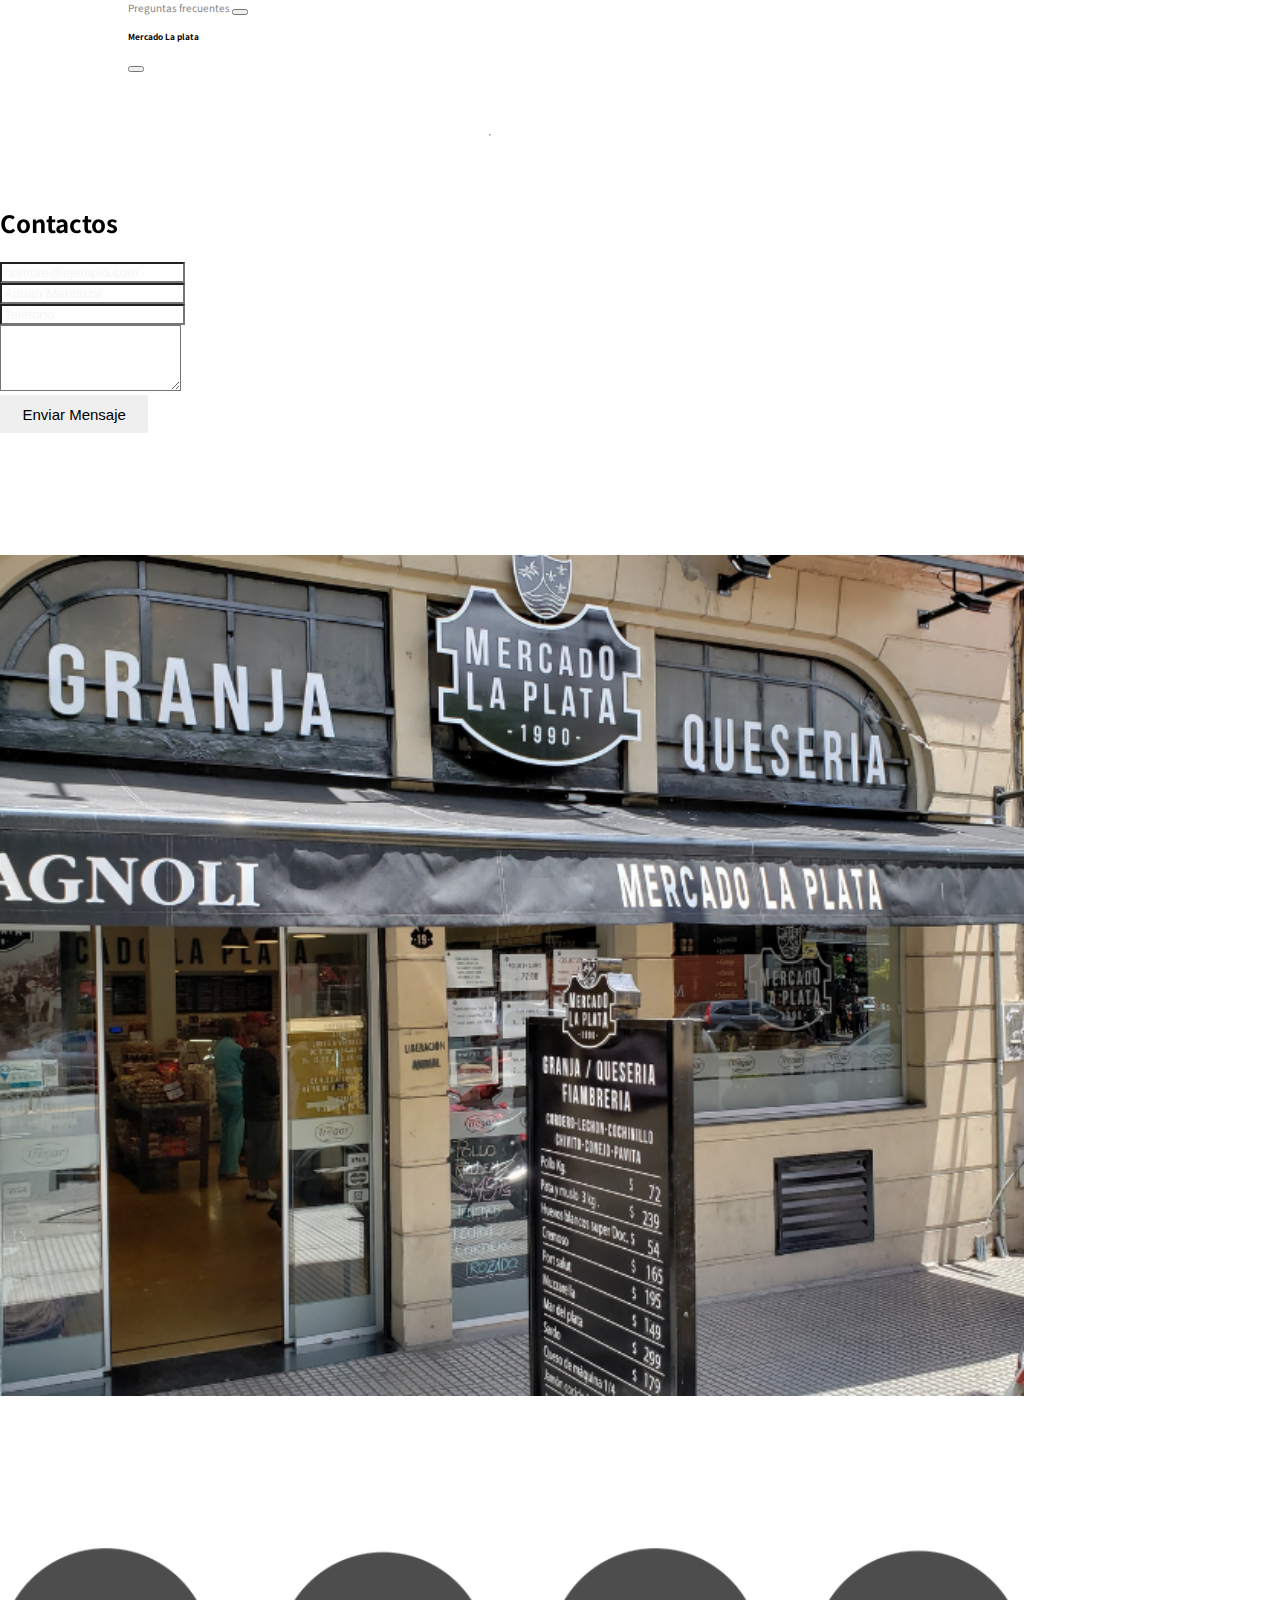
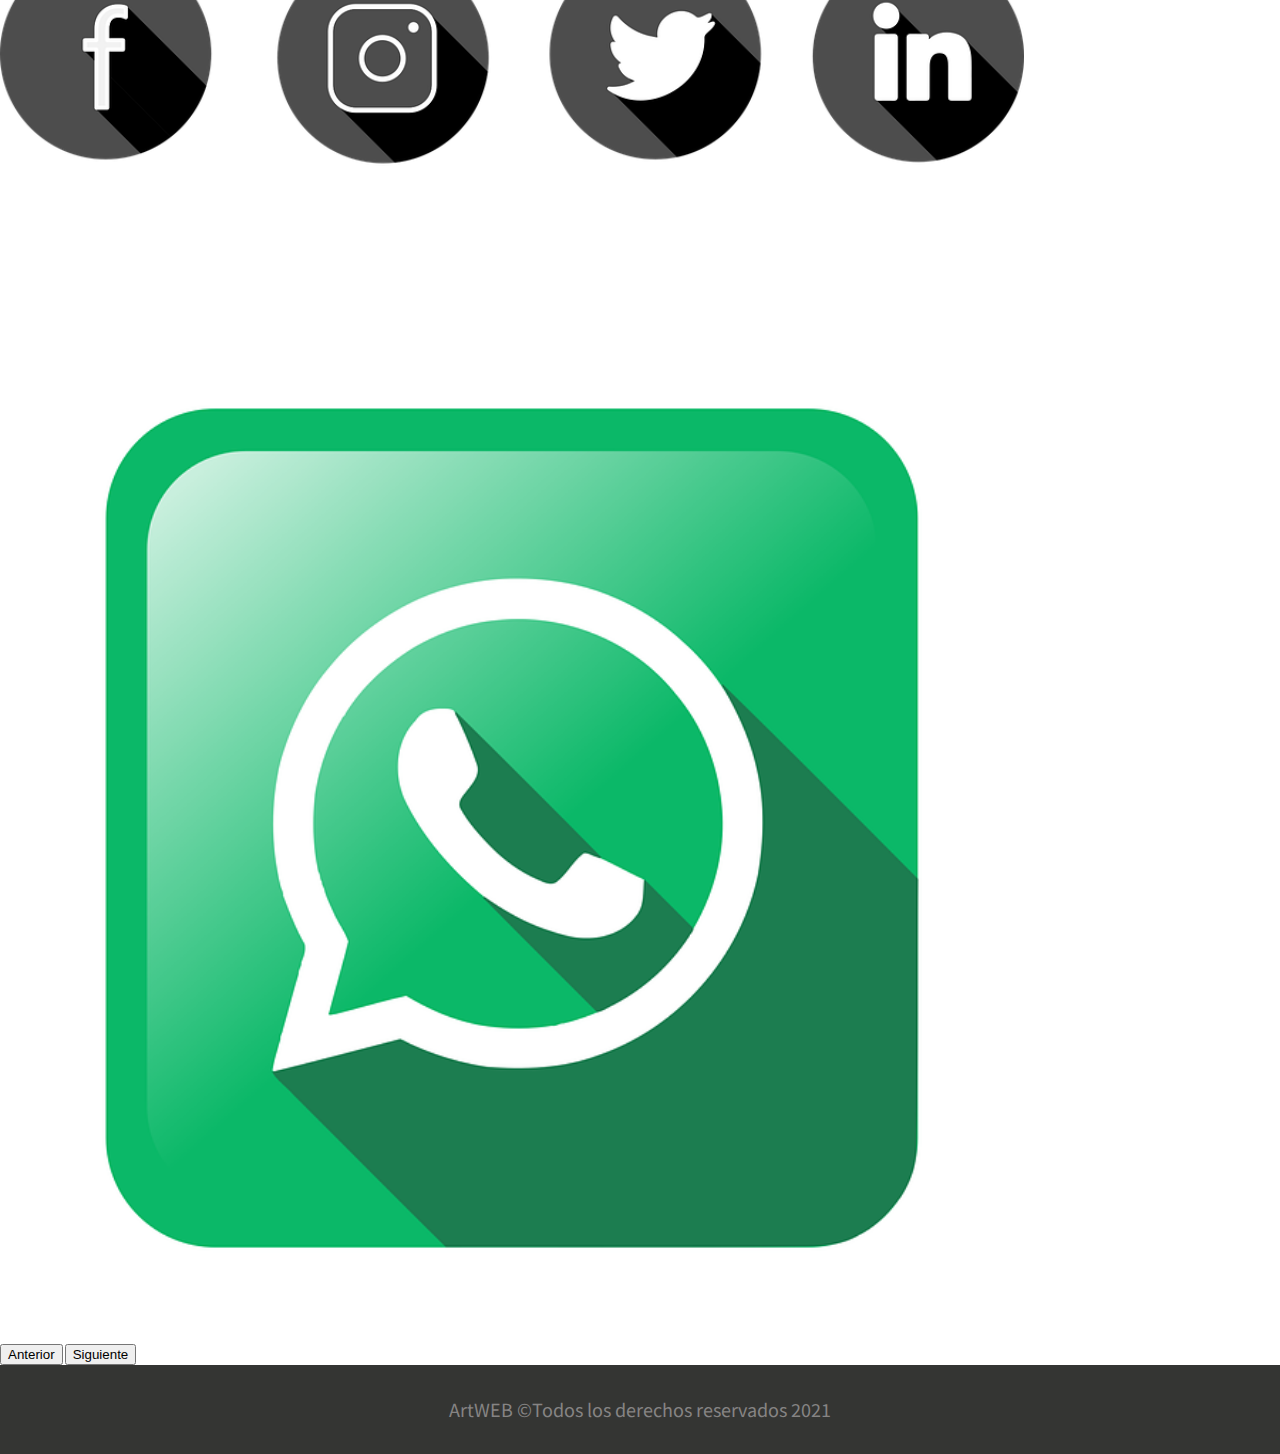
<file: contacto.html>
<!DOCTYPE html>
<html lang="en">

<head>
  <meta charset="UTF-8">
  <meta http-equiv="X-UA-Compatible" content="IE=edge">
  <meta name="viewport" content="width=device-width, initial-scale=1.0">
  <meta name="descrption" content=" Contacto con la empresa Buenos aires, Argentina">
  <meta name="keywords" content="contacto, venta, fiambres, online">
  <meta name="copyright" content="Ivan yoel svarch">
  <link rel="stylesheet" href="scss/main.css">
  <link rel="icon" href="assets2/img3/logo.ico">
  <link href="https://cdn.jsdelivr.net/npm/bootstrap@5.2.3/dist/css/bootstrap.min.css" rel="stylesheet"
    integrity="sha384-rbsA2VBKQhggwzxH7pPCaAqO46MgnOM80zW1RWuH61DGLwZJEdK2Kadq2F9CUG65" crossorigin="anonymous">
  <title>Contacto</title>

</head>
<header id="menu">
  <nav class="navbar fixed-top bg-dark  sticky-top ">
      <div class="container-fluid">
        <a class="navbar-brand bg-dark text-light fs-3" href="preguntas.html">Preguntas frecuentes</a>
        <button class="navbar-toggler bg-light" type="button" data-bs-toggle="offcanvas" data-bs-target="#offcanvasNavbar" aria-controls="offcanvasNavbar">
          <span class="navbar-toggler-icon"></span>
        </button>
        <div class="offcanvas offcanvas-end" tabindex="-1" id="offcanvasNavbar" aria-labelledby="offcanvasNavbarLabel">
          <div class="offcanvas-header">
            <h5 class="offcanvas-title fs-1" id="offcanvasNavbarLabel">Mercado La plata</h5>
            <button type="button" class="btn-close" data-bs-dismiss="offcanvas" aria-label="Close"></button>
          </div>
          <div class="offcanvas-body">
            <ul class="navbar-nav justify-content-end flex-grow-1 pe-3">
              <li class="nav-item">
                <a class="nav-link active fs-3" aria-current="page" href="distribuidora.html">Distribuidora</a>
              </li>
              <li class="nav-item">
                <a class="nav-link fs-3" href="index.html">Inicio</a>
              </li>
              <li class="nav-item dropdown">
                <a class="nav-link dropdown-toggle fs-4" href="productos.html" role="button" data-bs-toggle="dropdown" aria-expanded="false">
                  Productos
                </a>
                <ul class="dropdown-menu">
                  <li><a class="dropdown-item fs-4" href="productos.html">Granja</a></li>
                  <li><a class="dropdown-item fs-4" href="productos.html">Fiambreria</a></li>
                  <li>
                    <hr class="dropdown-divider">
                  </li>
                  <li><a class="dropdown-item fs-4" href="productos.html">Almacen</a></li>
                </ul>
              </li>
            </ul>
          </div>
        </div>
      </div>
    </nav>
</header>

<body class="body-c">

  <section class="container mt-5" style="max-width: 400px" id="contenedor-formulario">

    <div class="text-center text-white" id="titulo-formulario">
      <h2 class="p-3 fs-1">Contactos</h2>
    </div>


    <form action="" id="formulario">
      <div class="mb-3">
        <input type="email" class="form-control fs-3" id="email" placeholder="nombre@ejemplo.com">
      </div>


      <div class="mb-3">
        <input type="input" class="form-control fs-3" id="nombre" placeholder="Adrian Mendoza">
      </div>


      <div class="mb-3">
        <input type="email" class="form-control fs-3" id="tel" placeholder="Teléfono">
      </div>

      <div class="mb-3">
        <textarea class="form-control fs-3" id="msj" rows="4"></textarea>
      </div>

      <div class="mb-3 fs-2">
        <button type="button" class=" btn btn-danger w-100 fs-5 mb-3">Enviar Mensaje</button>
      </div>
    </form>

  </section>

  <br>
  <br>
  <br>
  <br>
  <br>
  <br>
  <br>

  <div id="carouselExampleControlsNoTouching" class="carousel slide" data-bs-touch="false" data-bs-interval="false">
    <div class="carousel-inner">
      <div class="carousel-item active">
        <img src="assets2/img3/fondologo.png" class="d-block w-100" alt="logo">
      </div>
      <div class="carousel-item">
        <img src="assets2/img3/redes.png" class="d-block w-100" alt="redes">
      </div>
      <div class="carousel-item">
        <img src="assets2/img3/wpp.png" class="d-block w-100 img-fluid " alt="fiambre">
      </div>
    </div>
    <button class="carousel-control-prev" type="button" data-bs-target="#carouselExampleControlsNoTouching"
      data-bs-slide="prev">
      <span class="carousel-control-prev-icon" aria-hidden="true"></span>
      <span class="visually-hidden">Anterior</span>
    </button>
    <button class="carousel-control-next" type="button" data-bs-target="#carouselExampleControlsNoTouching"
      data-bs-slide="next">
      <span class="carousel-control-next-icon" aria-hidden="true"></span>
      <span class="visually-hidden">Siguiente</span>
    </button>
  </div>
  <footer class="footer-index">
    <p class="footer-content">
      ArtWEB &copy;Todos los derechos reservados 2021
    </p>
  </footer>
  <script src="https://cdn.jsdelivr.net/npm/bootstrap@5.2.3/dist/js/bootstrap.bundle.min.js"
    integrity="sha384-kenU1KFdBIe4zVF0s0G1M5b4hcpxyD9F7jL+jjXkk+Q2h455rYXK/7HAuoJl+0I4"
    crossorigin="anonymous"></script>
</body>

</html>
</file>
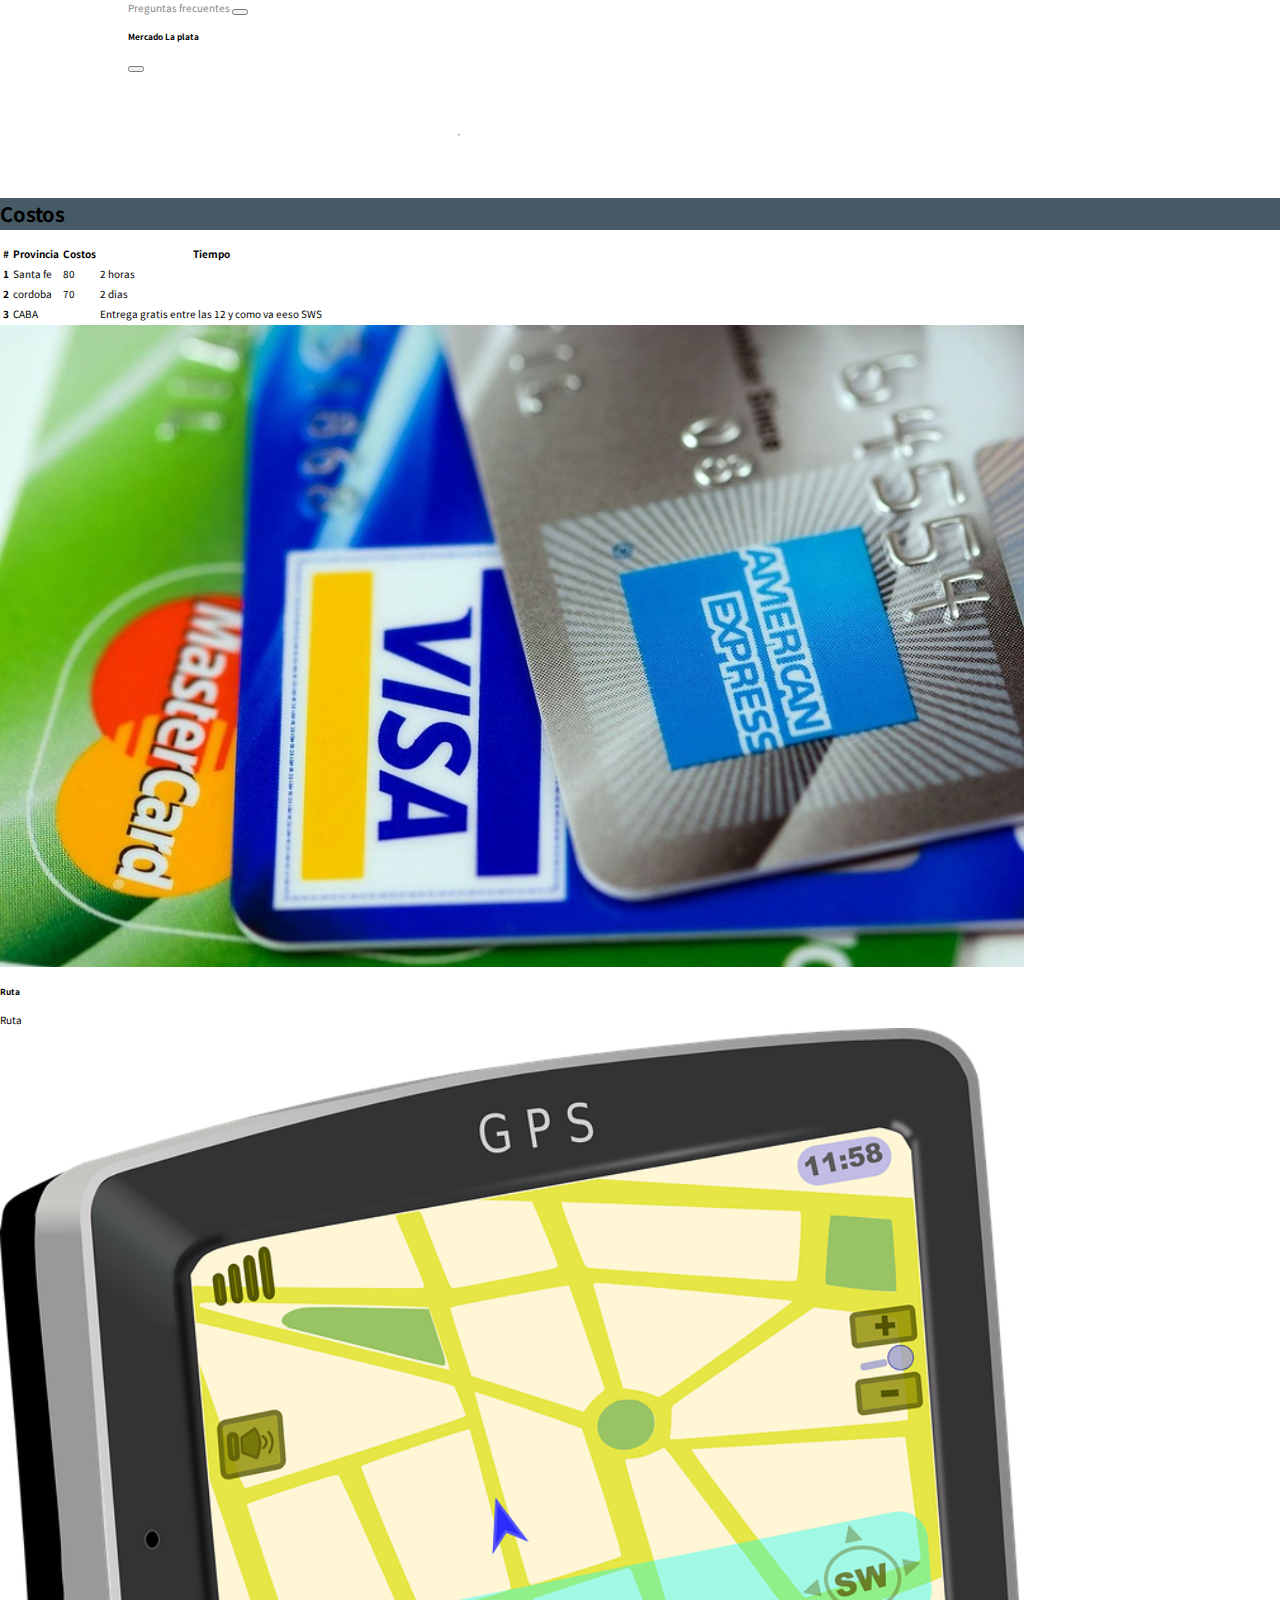
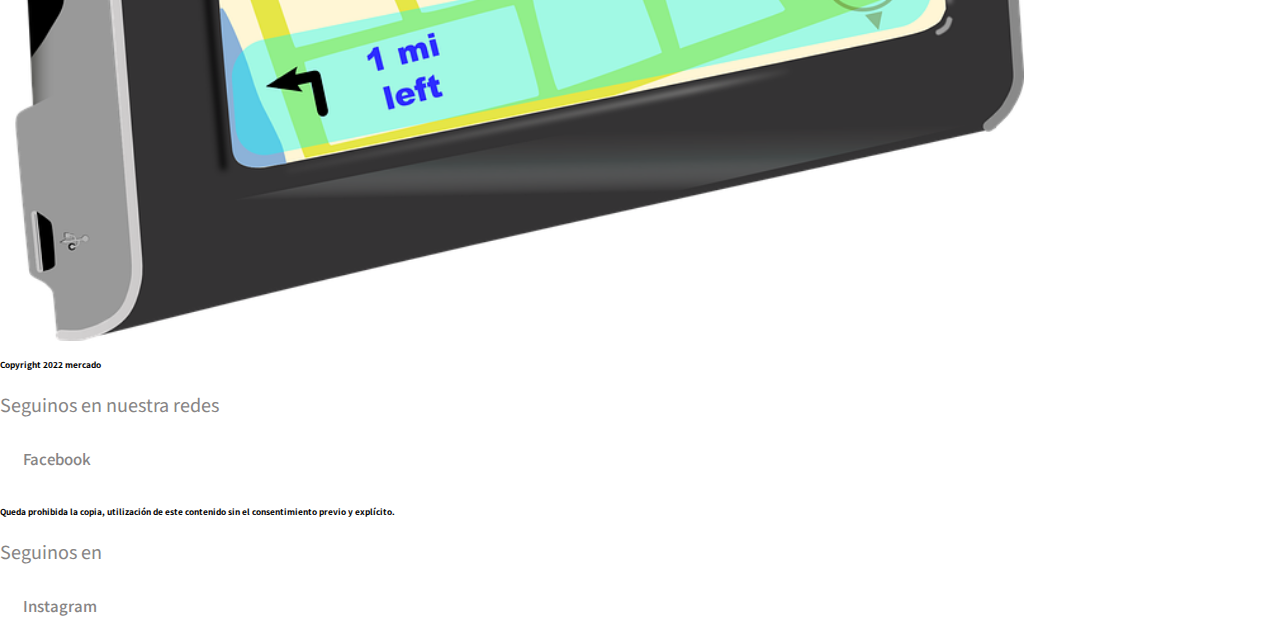
<file: distribuidora.html>
<!DOCTYPE html>
<html lang="en">

<head>
    <meta charset="UTF-8">
    <meta http-equiv="X-UA-Compatible" content="IE=edge">
    <meta name="viewport" content="width=device-width, initial-scale=1.0">
    <meta name="descrption" content="Distribuidora mercado la plata Buenos aires, Argentina">
    <meta name="keywords" content="distribuidora, envios, ruta, logisitica, cordoba, santa fe">
    <meta name="copyright" content="Ivan yoel svarch">
    <title>Distribuidora</title>
    <link rel="stylesheet" href="scss/main.css">
    <link rel="icon" href="assets2/img3/logo.ico">
    <link href="https://cdn.jsdelivr.net/npm/bootstrap@5.2.3/dist/css/bootstrap.min.css" rel="stylesheet"
        integrity="sha384-rbsA2VBKQhggwzxH7pPCaAqO46MgnOM80zW1RWuH61DGLwZJEdK2Kadq2F9CUG65" crossorigin="anonymous">
</head>

<body>

    <section>
        <div id="menu">
            <nav class="navbar sticky- top bg-dark mt-3">
                <div class="container-fluid">
                  <a class="navbar-brand bg-dark text-light fs-3" href="preguntas.html">Preguntas frecuentes</a>
                  <button class="navbar-toggler bg-light" type="button" data-bs-toggle="offcanvas" data-bs-target="#offcanvasNavbar" aria-controls="offcanvasNavbar">
                    <span class="navbar-toggler-icon"></span>
                  </button>
                  <div class="offcanvas offcanvas-end" tabindex="-1" id="offcanvasNavbar" aria-labelledby="offcanvasNavbarLabel">
                    <div class="offcanvas-header">
                      <h5 class="offcanvas-title fs-1" id="offcanvasNavbarLabel">Mercado La plata</h5>
                      <button type="button" class="btn-close" data-bs-dismiss="offcanvas" aria-label="Close"></button>
                    </div>
                    <div class="offcanvas-body">
                      <ul class="navbar-nav justify-content-end flex-grow-1 pe-3">
                        <li class="nav-item">
                          <a class="nav-link active fs-3" aria-current="page" href="index.html">Inicio</a>
                        </li>
                        <li class="nav-item">
                          <a class="nav-link fs-3" href="contacto.html">Contacto</a>
                        </li>
                        <li class="nav-item dropdown">
                          <a class="nav-link dropdown-toggle fs-4" href="productos.html" role="button" data-bs-toggle="dropdown" aria-expanded="false">
                            Productos
                          </a>
                          <ul class="dropdown-menu">
                            <li><a class="dropdown-item fs-4" href="productos.html">Granja</a></li>
                            <li><a class="dropdown-item fs-4" href="productos.html">Fiambreria</a></li>
                            <li>
                              <hr class="dropdown-divider">
                            </li>
                            <li><a class="dropdown-item fs-4" href="productos.html">Almacen</a></li>
                          </ul>
                        </li>
                      </ul>
                    </div>
                  </div>
                </div>
              </nav>
        </div>
    </section>

    <header class="distri-c">
        
        <h1 class="display-1 text-center text-dark bg-light  ">Costos</h1>

    </header>


    <table class="table bg-dark text-center text-white fs-5 ">
        <thead>
            <tr>
                <th scope="col">#</th>
                <th scope="col">Provincia</th>
                <th scope="col"> Costos</th>
                <th scope="col">Tiempo</th>
            </tr>
        </thead>
        <tbody>
            <tr>
                <th scope="row">1</th>
                <td>Santa fe </td>
                <td>80</td>
                <td>2 horas</td>
            </tr>
            <tr>
                <th scope="row">2</th>
                <td>cordoba</td>
                <td> 70</td>
                <td>2 dias </td>
            </tr>
            <tr>
                <th scope="row">3</th>
                <td colspan="2">CABA</td>
                <td>Entrega gratis entre las 12 y como va eeso SWS</td>
            </tr>
        </tbody>
    </table>

    <div class="card mb-3  bg-dark">
        <img src="assets2/img3/tjc.png" class="card-img-top" alt="tjc">
        <div class="card-body">
            <h5 class="card-title">Ruta</h5>
        </div>
    </div>
    <div class="card bg-dark">
        <div class="card-body">Ruta</h5>

        </div>
        <img src="assets2/img3/ruta.png" class="card-img-bottom" alt="ruta">
    </div>
    <footer>
        <div class="row">
            <div class="col-sm-6">
                <div class="card bg-dark">
                    <div class="card-body">
                        <h5 class="card-title text-white">Copyright 2022 mercado</h5>
                        <p class="card-text bg-success text-white">Seguinos en nuestra redes</p>
                        <a href="#" class="btn btn-primary text-center">Facebook</a>
                    </div>
                </div>
            </div>
            <div class="col-sm-6">
                <div class="card bg-dark">
                    <div class="card-body">
                        <h5 class="card-title text-white">Queda prohibida la copia, utilización de este contenido sin el
                            consentimiento previo y explícito.</h5>
                        <p class="card-text bg-success text-white">Seguinos en</p>
                        <a href="#" class="btn btn-primary ">Instagram</a>
                    </div>
                </div>
            </div>
        </div>
    </footer>

    <script src="https://cdn.jsdelivr.net/npm/bootstrap@5.2.3/dist/js/bootstrap.bundle.min.js"
        integrity="sha384-kenU1KFdBIe4zVF0s0G1M5b4hcpxyD9F7jL+jjXkk+Q2h455rYXK/7HAuoJl+0I4"
        crossorigin="anonymous"></script>
</body>

</html>
</file>
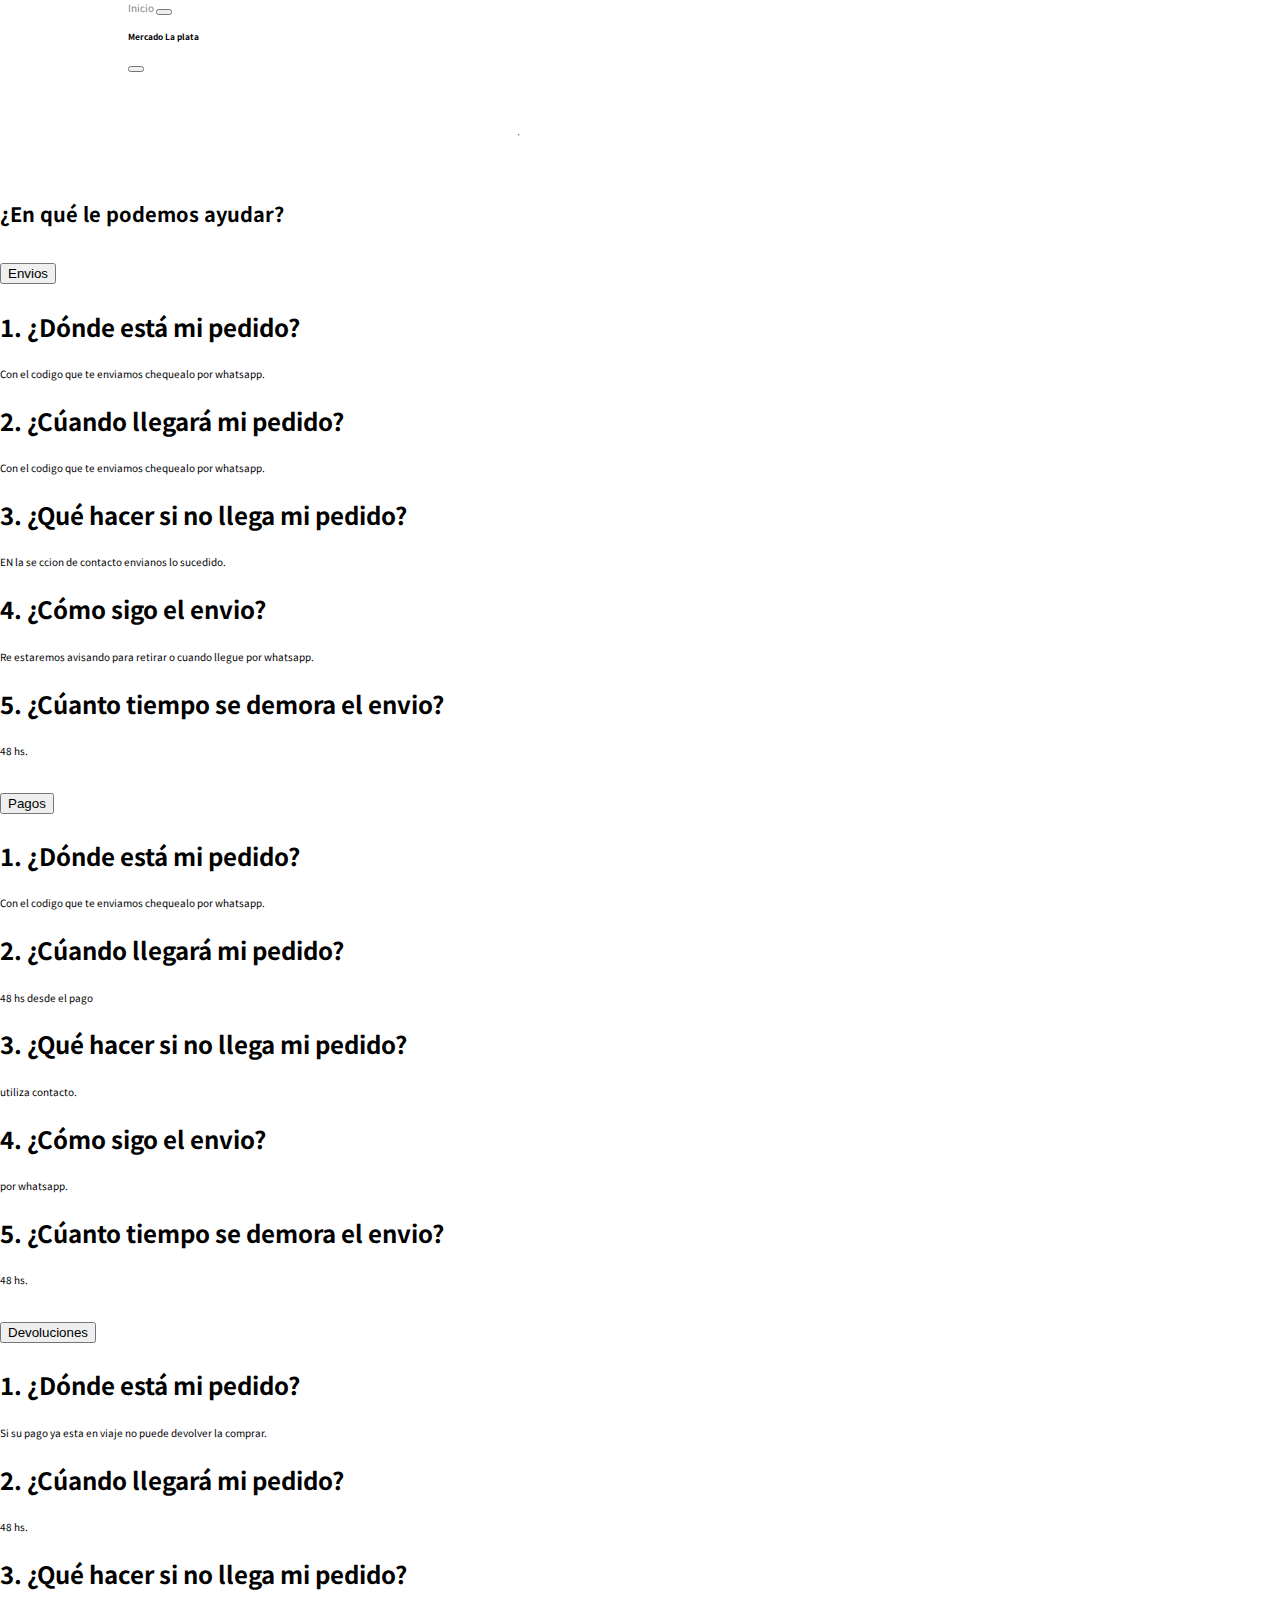
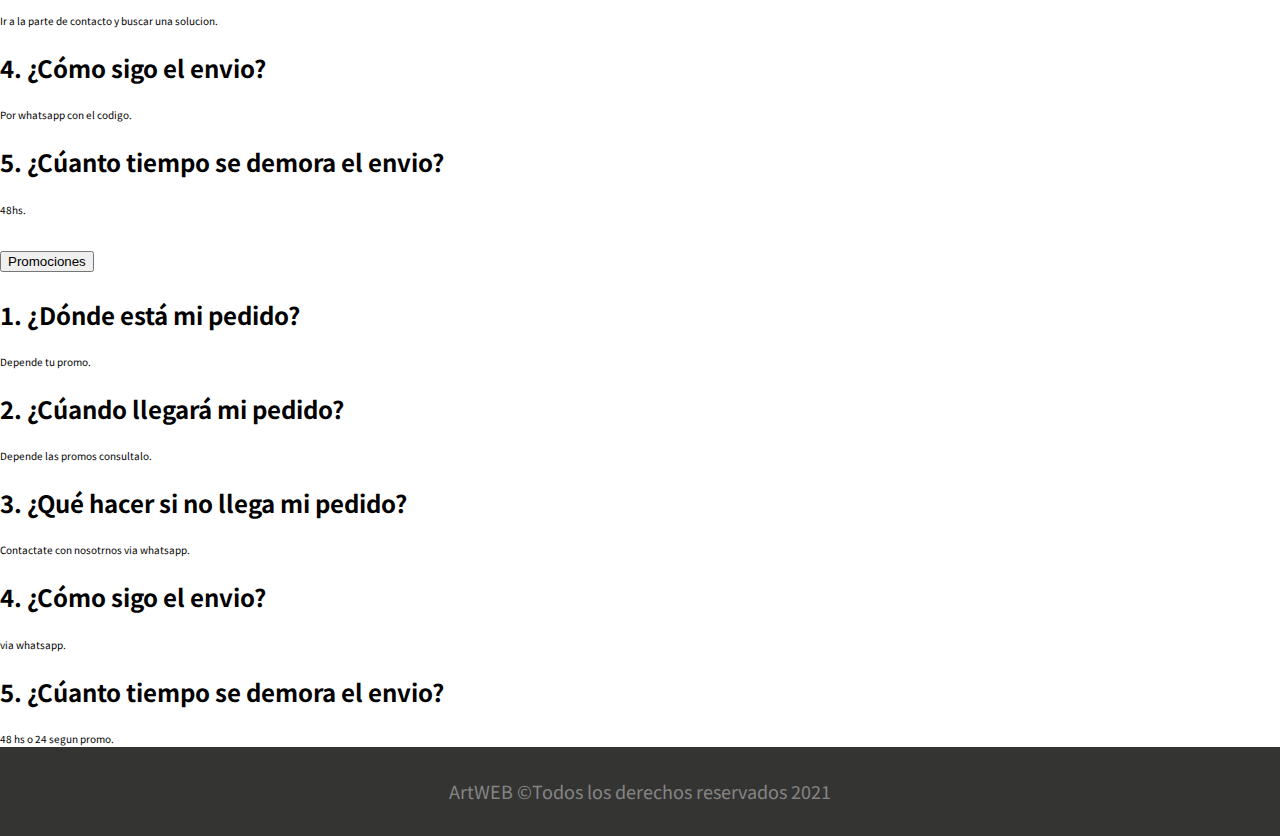
<file: preguntas.html>
<!DOCTYPE html>
<html lang="en">

<head>
    <meta charset="UTF-8">
    <meta http-equiv="X-UA-Compatible" content="IE=edge">
    <meta name="viewport" content="width=device-width, initial-scale=1.0">
    <meta name="descrption" content=" Preguntas frecuentes mercado la plata Buenos aires, Argentina">
    <meta name="keywords" content="preguntas frecuentes, fiambre, pedidos, como comprar">
    <meta name="copyright" content="Ivan yoel svarch">
    <link rel="icon" href="assets2/img3/logo.ico">
    <link rel="stylesheet" href="scss/main.css">
    <link href="https://cdn.jsdelivr.net/npm/bootstrap@5.2.3/dist/css/bootstrap.min.css" rel="stylesheet"
        integrity="sha384-rbsA2VBKQhggwzxH7pPCaAqO46MgnOM80zW1RWuH61DGLwZJEdK2Kadq2F9CUG65" crossorigin="anonymous">

    <title>Preguntas</title>
</head>

<body>

    <header id="menu">
        <nav class="navbar fixed-top bg-dark mt-3">
            <div class="container-fluid">
              <a class="navbar-brand bg-dark text-light fs-3" href="index.html">Inicio</a>
              <button class="navbar-toggler bg-light" type="button" data-bs-toggle="offcanvas" data-bs-target="#offcanvasNavbar" aria-controls="offcanvasNavbar">
                <span class="navbar-toggler-icon"></span>
              </button>
              <div class="offcanvas offcanvas-end" tabindex="-1" id="offcanvasNavbar" aria-labelledby="offcanvasNavbarLabel">
                <div class="offcanvas-header">
                  <h5 class="offcanvas-title fs-1" id="offcanvasNavbarLabel">Mercado La plata</h5>
                  <button type="button" class="btn-close" data-bs-dismiss="offcanvas" aria-label="Close"></button>
                </div>
                <div class="offcanvas-body">
                  <ul class="navbar-nav justify-content-end flex-grow-1 pe-3">
                    <li class="nav-item">
                      <a class="nav-link active fs-3" aria-current="page" href="distribuidora.html">Distribuidora</a>
                    </li>
                    <li class="nav-item">
                      <a class="nav-link fs-3" href="contacto.html">Contacto</a>
                    </li>
                    <li class="nav-item dropdown">
                      <a class="nav-link dropdown-toggle fs-4" href="productos.html" role="button" data-bs-toggle="dropdown" aria-expanded="false">
                        Productos
                      </a>
                      <ul class="dropdown-menu">
                        <li><a class="dropdown-item fs-4" href="productos.html">Granja</a></li>
                        <li><a class="dropdown-item fs-4" href="productos.html">Fiambreria</a></li>
                        <li>
                          <hr class="dropdown-divider">
                        </li>
                        <li><a class="dropdown-item fs-4" href="productos.html">Almacen</a></li>
                      </ul>
                    </li>
                  </ul>
                </div>
              </div>
            </div>
          </nav>
    </header>

    <main class="vh-100 bg-light d-flex align-items-center">

        <section id="principal" class="h-75 container-sm mx-auto bg-light" style="max-width: 800px;">

            <h1 class="fs-2 text-primary text-center py-3">¿En qué le podemos ayudar?</h1>

            <div class="accordion" id="accordionExample">


                <div class="accordion-item my-4">
                    <h2 class="accordion-header" id="headingOne">
                        <button class="accordion-button" type="button" data-bs-toggle="collapse"
                            data-bs-target="#collapseOne" aria-expanded="true" aria-controls="collapseOne">
                            <i class="bi bi-truck-flatbed"></i>
                            <span class="px-3 text-info fs-3">Envios</span>
                        </button>
                    </h2>
                    <div id="collapseOne" class="accordion-collapse collapse show" aria-labelledby="headingOne"
                        data-bs-parent="#accordionExample">
                        <div class="accordion-body">
                            <h2 class="fs-5 fw-semibold">1. ¿Dónde está mi pedido?</h2>
                            <div class="my-2">Con el codigo que te enviamos chequealo por whatsapp.</div>
                            <h2 class="fs-5 fw-semibold">2. ¿Cúando llegará mi pedido?</h2>
                            <div class="my-2">Con el codigo que te enviamos chequealo por whatsapp.</div>
                            <h2 class="fs-5 fw-semibold">3. ¿Qué hacer si no llega mi pedido?</h2>
                            <div class="my-2">EN la se ccion de contacto envianos lo sucedido.</div>
                            <h2 class="fs-5 fw-semibold">4. ¿Cómo sigo el envio?</h2>
                            <div class="my-2">Re estaremos avisando para retirar o cuando llegue por whatsapp.</div>
                            <h2 class="fs-5 fw-semibold">5. ¿Cúanto tiempo se demora el envio?</h2>
                            <div class="my-2">48 hs.</div>
                        </div>
                    </div>
                </div>

                <div class="accordion-item my-4">
                    <h2 class="accordion-header" id="headingTwo">
                        <button class="accordion-button collapsed" type="button" data-bs-toggle="collapse"
                            data-bs-target="#collapseTwo" aria-expanded="false" aria-controls="collapseTwo">
                            <i class="bi bi-credit-card"></i>
                            <span class="px-3 text-info fs-3">Pagos</span>
                        </button>
                    </h2>
                    <div id="collapseTwo" class="accordion-collapse collapse" aria-labelledby="headingTwo"
                        data-bs-parent="#accordionExample">
                        <div class="accordion-body">
                            <h2 class="fs-5fw-semibold">1. ¿Dónde está mi pedido?</h2>
                            <div class="my-2">Con el codigo que te enviamos chequealo por whatsapp.</div>
                            <h2 class="fs-5 fw-semibold">2. ¿Cúando llegará mi pedido?</h2>
                            <div class="my-2">48 hs desde el pago </div>
                            <h2 class="fs-5 fw-semibold">3. ¿Qué hacer si no llega mi pedido?</h2>
                            <div class="my-2">utiliza contacto.</div>
                            <h2 class="fs-5 fw-semibold">4. ¿Cómo sigo el envio?</h2>
                            <div class="my-2">por whatsapp.</div>
                            <h2 class="fs-5 fw-semibold">5. ¿Cúanto tiempo se demora el envio?</h2>
                            <div class="my-2">48 hs.</div>
                        </div>
                    </div>
                </div>

                <div class="accordion-item my-4">
                    <h2 class="accordion-header" id="headingThree">
                        <button class="accordion-button collapsed" type="button" data-bs-toggle="collapse"
                            data-bs-target="#collapseThree" aria-expanded="false" aria-controls="collapseThree">

                            <i class="bi bi-arrow-return-left"></i>
                            <span class="px-3 text-info fs-3">Devoluciones</span>
                        </button>
                    </h2>
                    <div id="collapseThree" class="accordion-collapse collapse" aria-labelledby="headingThree"
                        data-bs-parent="#accordionExample">
                        <div class="accordion-body">
                            <h2 class="fs-5 fw-semibold">1. ¿Dónde está mi pedido?</h2>
                            <div class="my-2">Si su pago ya esta en viaje no puede devolver la comprar.</div>
                            <h2 class="fs-5 fw-semibold">2. ¿Cúando llegará mi pedido?</h2>
                            <div class="my-2">48 hs.</div>
                            <h2 class="fs-5 fw-semibold">3. ¿Qué hacer si no llega mi pedido?</h2>
                            <div class="my-2">Ir a la parte de contacto y buscar una solucion.</div>
                            <h2 class="fs-5 fw-semibold">4. ¿Cómo sigo el envio?</h2>
                            <div class="my-2"> Por whatsapp con el codigo.</div>
                            <h2 class="fs-5 fw-semibold">5. ¿Cúanto tiempo se demora el envio?</h2>
                            <div class="my-2">48hs.</div>
                        </div>
                    </div>
                </div>

                <div class="accordion-item">
                    <h2 class="accordion-header" id="heading4">
                        <button class="accordion-button collapsed" type="button" data-bs-toggle="collapse"
                            data-bs-target="#collapseFour" aria-expanded="false" aria-controls="collapseThree">
                            <i class="bi bi-percent"></i>
                            <span class="px-3 text-info fs-3">Promociones</span>
                        </button>
                    </h2>
                    <div id="collapseFour" class="accordion-collapse collapse" aria-labelledby="heading4"
                        data-bs-parent="#accordionExample">
                        <div class="accordion-body">
                            <h2 class="fs-5 fw-semibold">1. ¿Dónde está mi pedido?</h2>
                            <div class="my-2">Depende tu promo.</div>
                            <h2 class="fs-5 fw-semibold">2. ¿Cúando llegará mi pedido?</h2>
                            <div class="my-2">Depende las promos consultalo.</div>
                            <h2 class="fs-5 fw-semibold">3. ¿Qué hacer si no llega mi pedido?</h2>
                            <div class="my-2">Contactate con nosotrnos via whatsapp.</div>
                            <h2 class="fs-5 fw-semibold">4. ¿Cómo sigo el envio?</h2>
                            <div class="my-2">via whatsapp.</div>
                            <h2 class="fs-5 fw-semibold">5. ¿Cúanto tiempo se demora el envio?</h2>
                            <div class="my-2">48 hs o 24 segun promo.</div>
                        </div>
                    </div>
                </div>


            </div>




        </section>

    </main>


    <footer class="footer-index">
        <p class="footer-content">
            ArtWEB &copy;Todos los derechos reservados 2021
        </p>
    </footer>




    <script src="https://cdn.jsdelivr.net/npm/bootstrap@5.2.3/dist/js/bootstrap.bundle.min.js"
        integrity="sha384-kenU1KFdBIe4zVF0s0G1M5b4hcpxyD9F7jL+jjXkk+Q2h455rYXK/7HAuoJl+0I4"
        crossorigin="anonymous"></script>




</body>

</html>
</file>
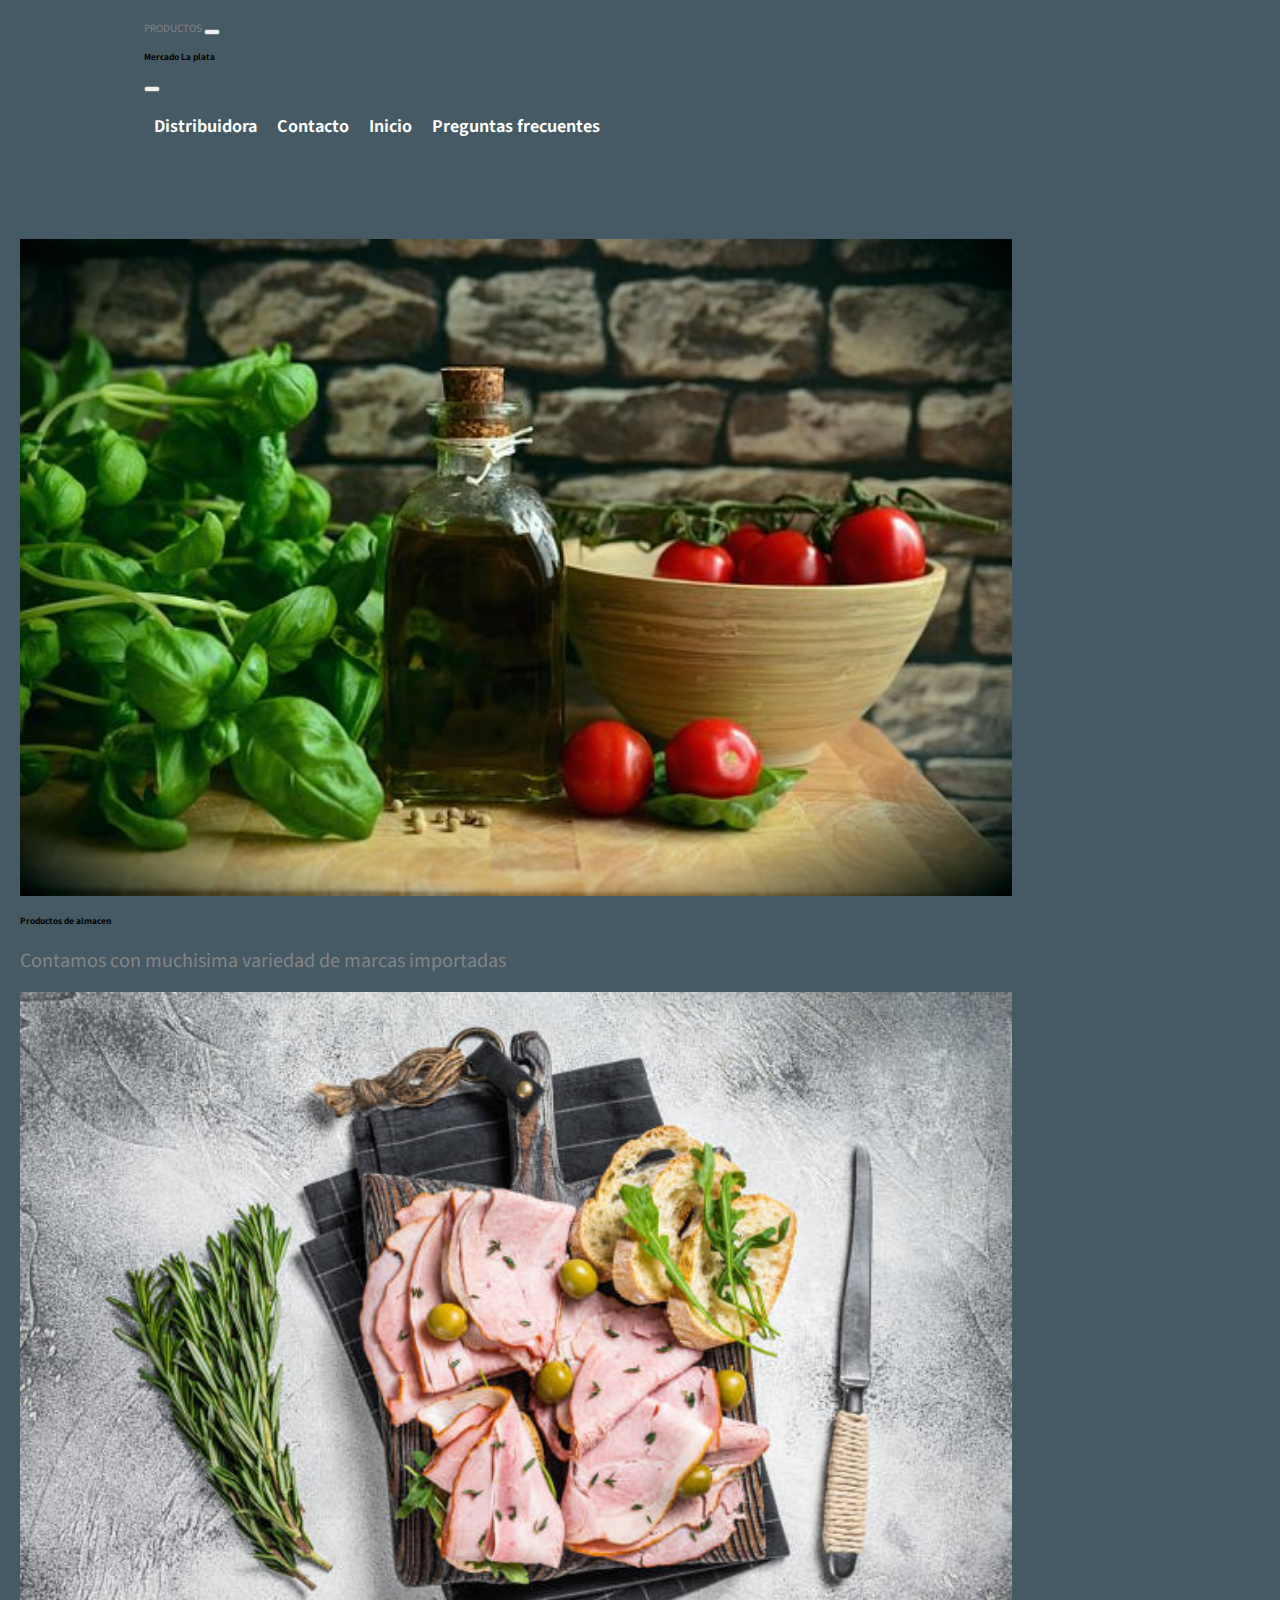
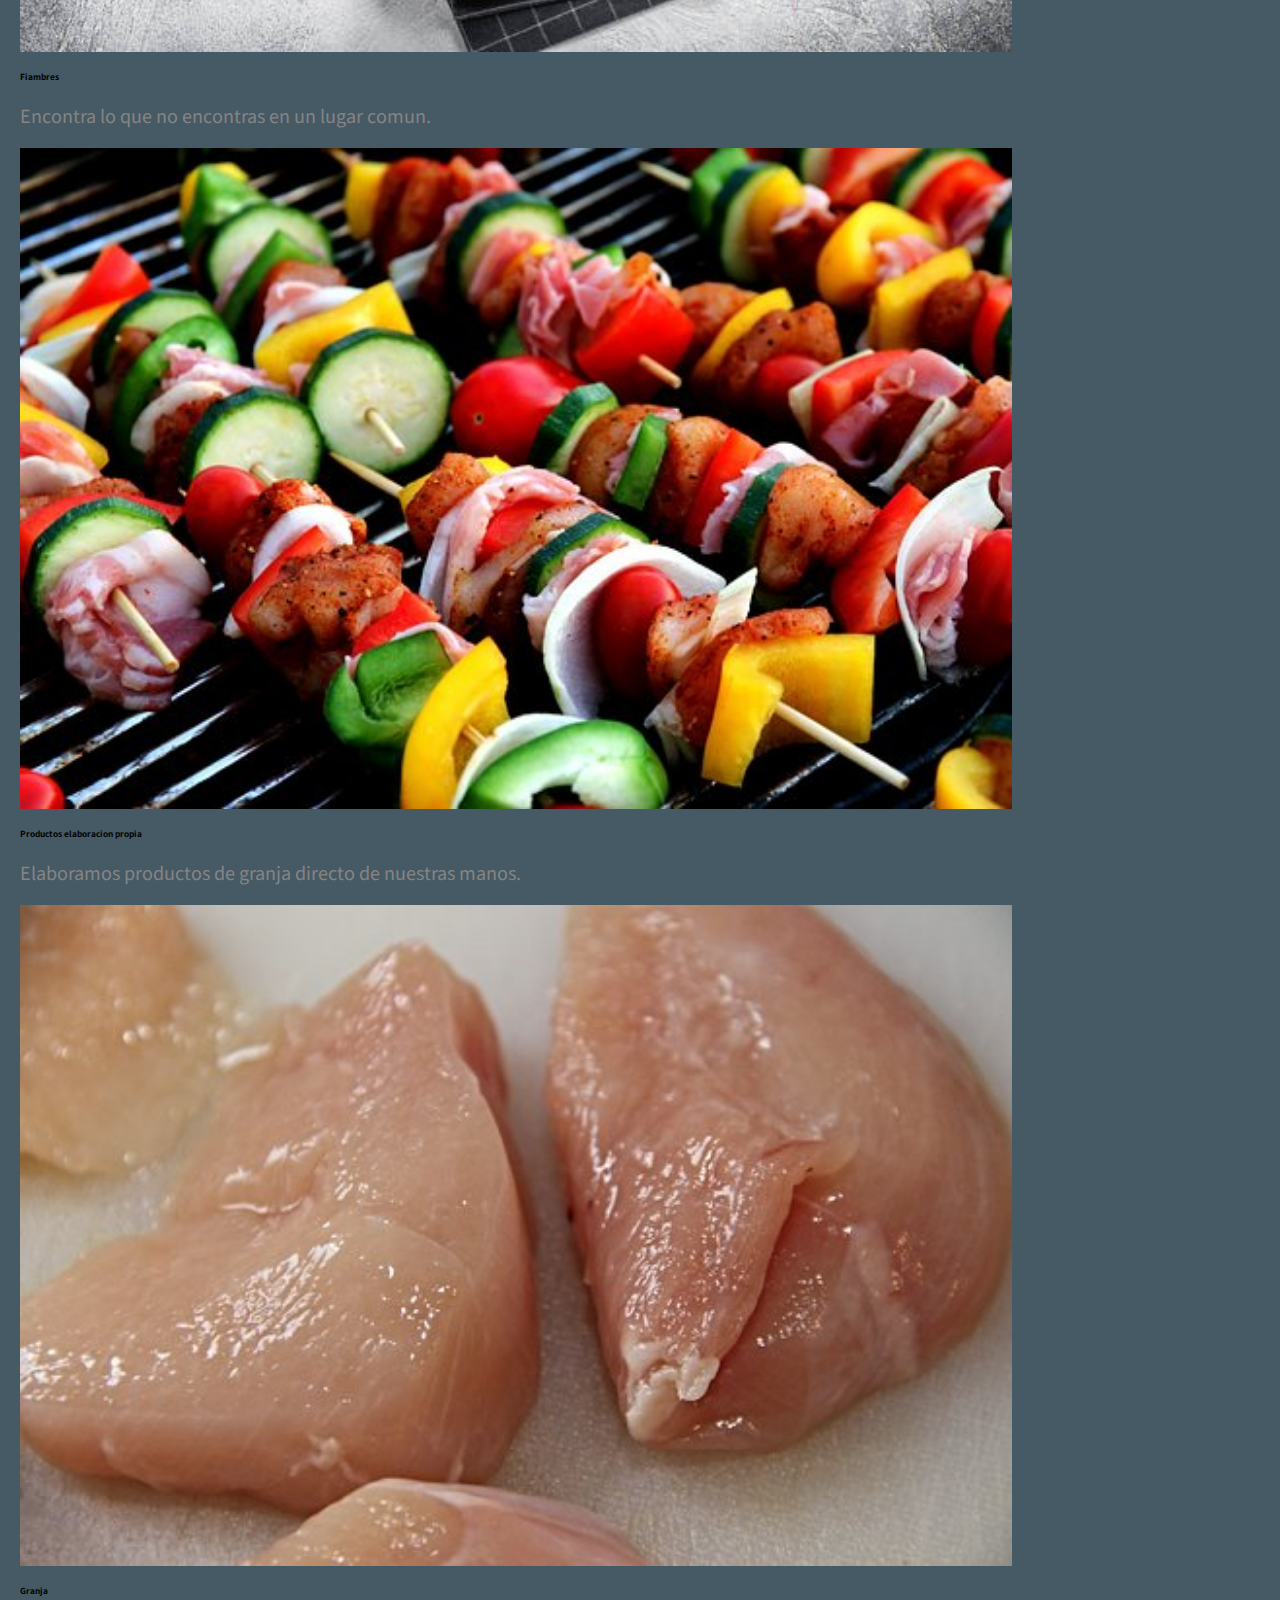
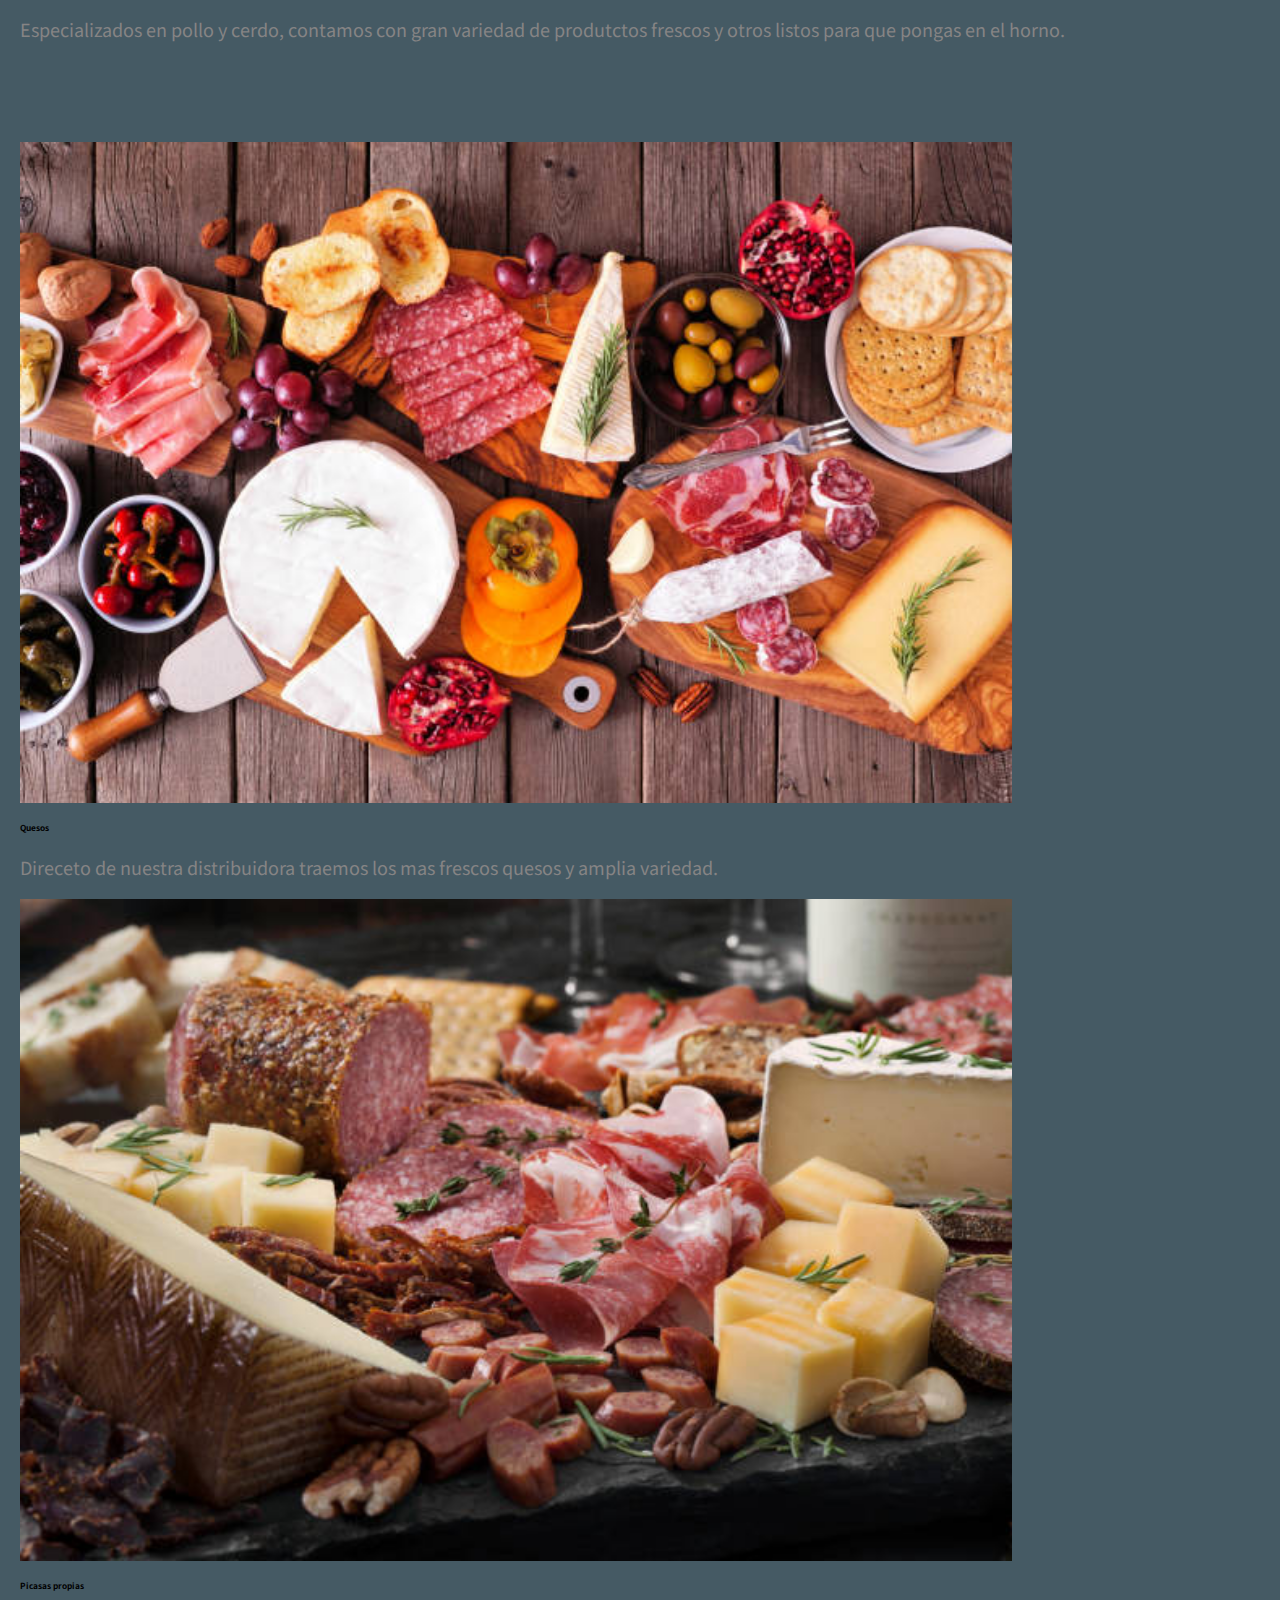
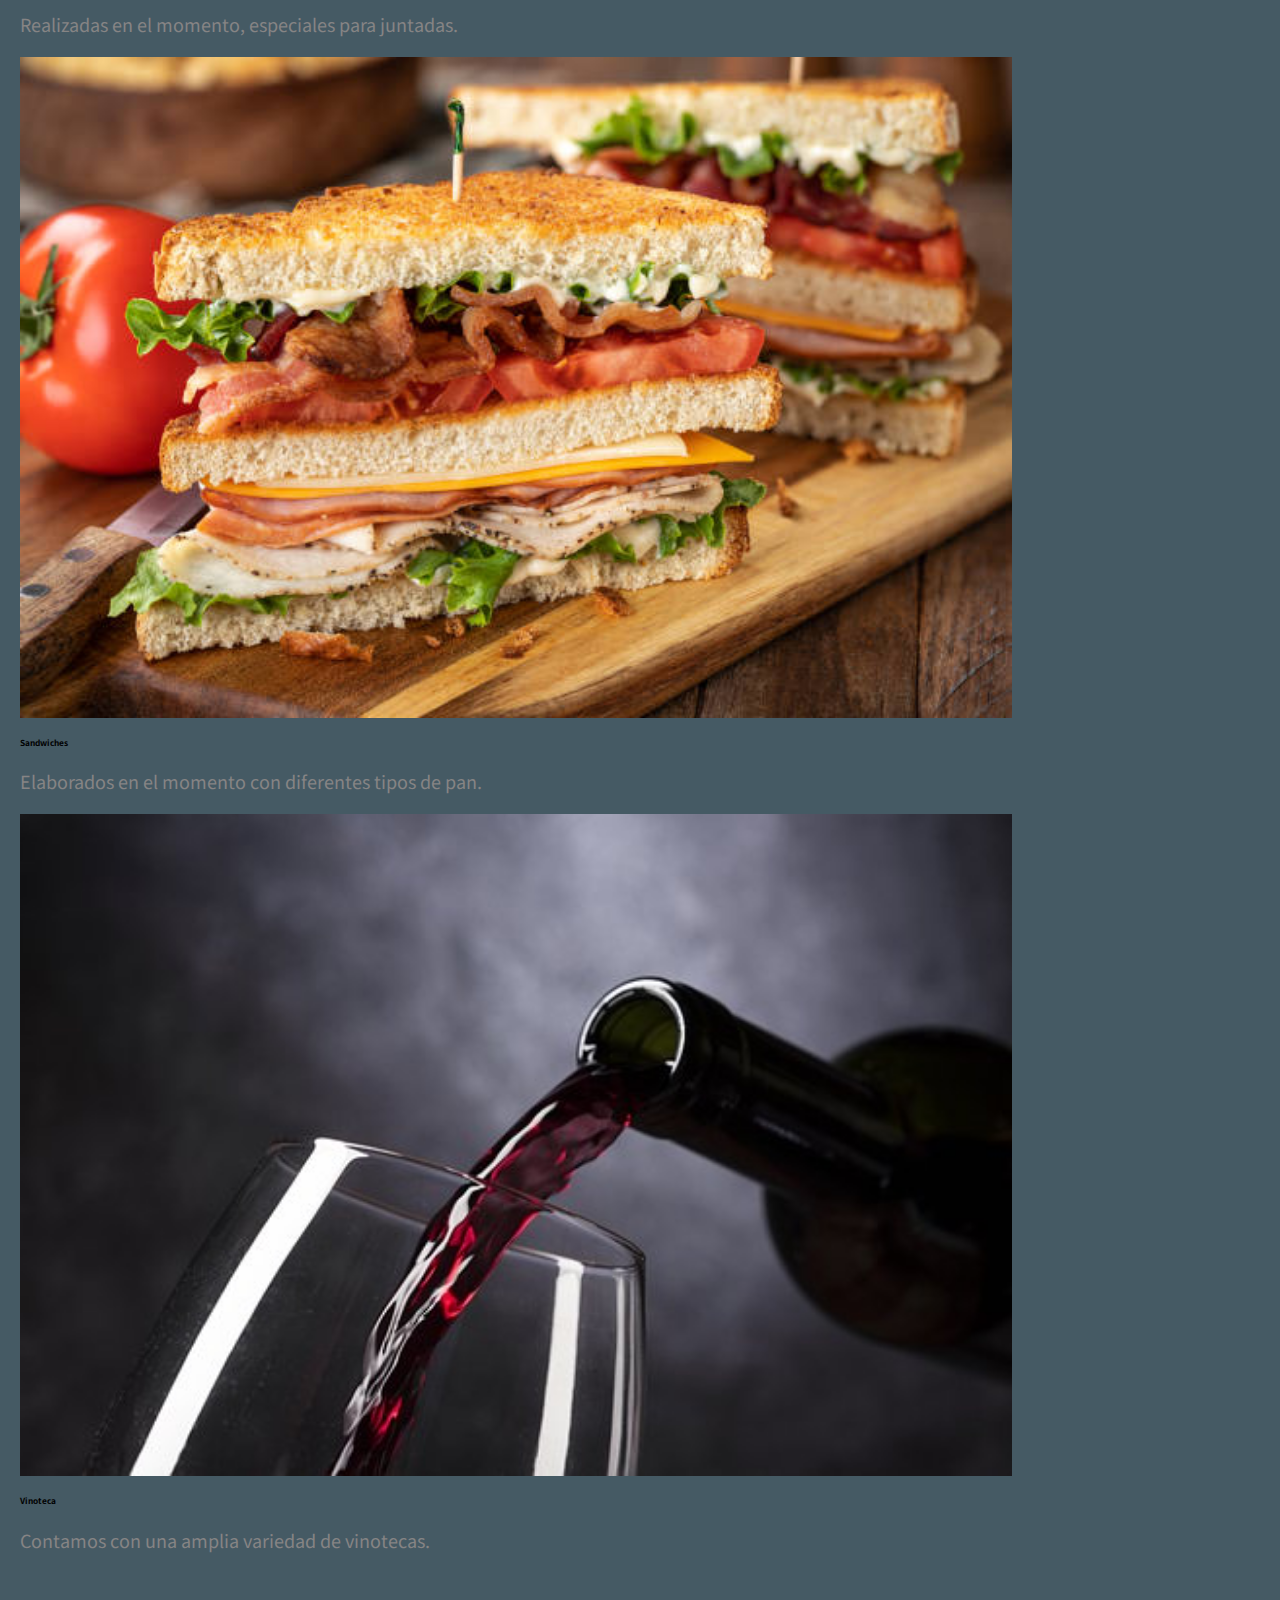
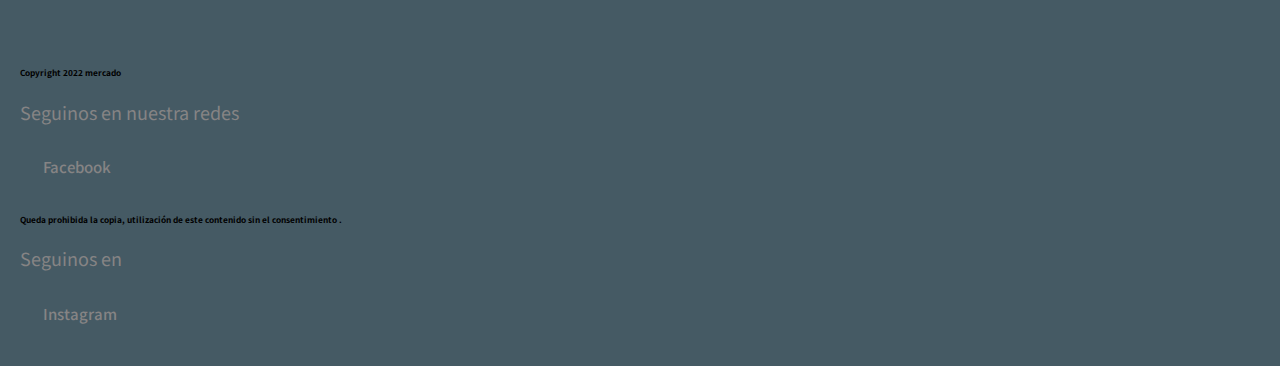
<file: productos.html>
<!DOCTYPE html>
<html lang="en">

<head>
    <meta charset="UTF-8">
    <meta http-equiv="X-UA-Compatible" content="IE=edge">
    <meta name="viewport" content="width=p, initial-scale=1.0">
    <meta name="descrption" content=" Productos mercado la plata Buenos aires, Argentina">
    <meta name="keywords" content="vino,almacen,aceites,granja,picada,sandwich">
    <meta name="copyright" content="Ivan yoel svarch">
    <link rel="icon" href="assets2/img3/logo.ico">
    <link rel="stylesheet" href="scss/main.css">
    <link href="https://cdn.jsdelivr.net/npm/bootstrap@5.2.3/dist/css/bootstrap.min.css" rel="stylesheet"
        integrity="sha384-rbsA2VBKQhggwzxH7pPCaAqO46MgnOM80zW1RWuH61DGLwZJEdK2Kadq2F9CUG65" crossorigin="anonymous">
    <title>Productos</title>
</head>

<body class="body-p">
        <header id="menu">
            <nav class="navbar fixed-top bg-dark mt-3">
                <div class="container-fluid">
                  <a class="navbar-brand bg-dark text-light fs-3 text-center" href="#">PRODUCTOS </a>
                  <button class="navbar-toggler bg-light" type="button" data-bs-toggle="offcanvas" data-bs-target="#offcanvasNavbar" aria-controls="offcanvasNavbar">
                    <span class="navbar-toggler-icon"></span>
                  </button>
                  <div class="offcanvas offcanvas-end" tabindex="-1" id="offcanvasNavbar" aria-labelledby="offcanvasNavbarLabel">
                    <div class="offcanvas-header">
                      <h5 class="offcanvas-title fs-1" id="offcanvasNavbarLabel">Mercado La plata</h5>
                      <button type="button" class="btn-close" data-bs-dismiss="offcanvas" aria-label="Close"></button>
                    </div>
                    <div class="offcanvas-body">
                      <ul class="navbar-nav justify-content-end flex-grow-1 pe-3">
                        <li class="nav-item">
                          <a class="nav-link active fs-3" aria-current="page" href="distribuidora.html">Distribuidora</a>
                        </li>
                        <li class="nav-item">
                          <a class="nav-link fs-3" href="contacto.html">Contacto</a>
                        </li>
                        <li class="nav-item">
                            <a class="nav-link fs-3" href="index.html">Inicio</a>
                          </li>
                        </li>
                        <li class="nav-item">
                            <a class="nav-link fs-3" href="preguntas.html">Preguntas frecuentes</a>
                          </li>
                          </li>
                     
                          </ul>
                        </li>
                      </ul>
                    </div>
                  </div>
                </div>
              </nav>
       
        </header>
   
    <br>
    <br>
    <br>
    <br>
    <br>


    <section class="distri-c">
        <div class="row row-cols-1 row-cols-md-2 g-4">
            <div class="col">
                <div class="card bg-dark ">
                    <img src="assets2/img3/aceite.png" class="card-img-top" alt="...">
                    <div class="card-body ">
                        <h5 class="card-title  text-white">Productos de almacen</h5>
                        <p class="card-text text-white">Contamos con muchisima variedad de marcas importadas
                        </p>
                    </div>
                </div>
            </div>
            <div class="col">
                <div class="card bg-dark">
                    <img src="assets2/img3/fiambre.jpg" class="card-img-top" alt="fiambre">
                    <div class="card-body">
                        <h5 class="card-title text-white">Fiambres</h5>
                        <p class="card-text text-white">Encontra lo que no encontras en un lugar comun.</p>
                    </div>
                </div>
            </div>
            <div class="col">
                <div class="card bg-dark">
                    <img src="assets2/img3/elaboracion.png" class="card-img-top" alt="elaboracion">
                    <div class="card-body">
                        <h5 class="card-title text-white white">Productos elaboracion propia</h5>
                        <p class="card-text text-white">Elaboramos productos de granja directo de nuestras manos.</p>
                    </div>
                </div>
            </div>
            <div class="col">
                <div class="card bg-dark">
                    <img src="assets2/img3/pollo1.png" class="card-img-top" alt="pollo">
                    <div class="card-body">
                        <h5 class="card-title text-white">Granja</h5>
                        <p class="card-text text-white">Especializados en pollo y cerdo, contamos con gran variedad de
                            produtctos frescos y otros listos para que pongas en el horno.</p>
                    </div>
                </div>
            </div>
        </div>

        </div>
        </div>
        </div>
    </section>

    <br>
    <br>
    <br>
    <br>
    <br>

    <section class="distri-c">
        <div class="row row-cols-1 row-cols-md-2 g-4">
            <div class="col">
                <div class="card bg-dark">
                    <img src="assets2/img3/picada.png" class="card-img-top" alt="picada">
                    <div class="card-body">
                        <h5 class="card-title text-white">Quesos</h5>
                        <p class="card-text text-white">Direceto de nuestra distribuidora traemos los mas frescos quesos
                            y amplia variedad.</p>
                    </div>
                </div>
            </div>
            <div class="col">
                <div class="card bg-dark">
                    <img src="assets2/img3/fiambreria.png" class="card-img-top" alt="fiambreria">
                    <div class="card-body">
                        <h5 class="card-title text-white">Picasas propias</h5>
                        <p class="card-text text-white">Realizadas en el momento, especiales para juntadas.</p>
                    </div>
                </div>
            </div>
            <div class="col">
                <div class="card bg-dark">
                    <img src="assets2/img3/sandwich.png" class="card-img-top" alt="sandwich">
                    <div class="card-body">
                        <h5 class="card-title text-white">Sandwiches</h5>
                        <p class="card-text text-white">Elaborados en el momento con diferentes tipos de pan.</p>
                    </div>
                </div>
            </div>
            <div class="col">
                <div class="card bg-dark">
                    <img src="assets2/img3/vino.png" class="card-img-top" alt="vino">
                    <div class="card-body">
                        <h5 class="card-title text-white">Vinoteca</h5>
                        <p class="card-text text-white">Contamos con una amplia variedad de vinotecas.</p>
                    </div>
                </div>
            </div>
        </div>
    </section>



    <br>
    <br>
    <br>
    <br>
    <br>
    <footer>
        <div class="row">
            <div class="col-sm-6">
                <div class="card bg-dark">
                    <div class="card-body">
                        <h5 class="card-title text-white">Copyright 2022 mercado</h5>
                        <p class="card-text bg-success text-white">Seguinos en nuestra redes</p>
                        <a href="#" class="btn btn-primary text-center text-white">Facebook</a>
                    </div>
                </div>
            </div>
            <div class="col-sm-6">
                <div class="card bg-dark">
                    <div class="card-body">
                        <h5 class="card-title text-white">Queda prohibida la copia, utilización de este contenido sin el
                            consentimiento .</h5>
                        <p class="card-text bg-success text-white">Seguinos en</p>
                        <a href="#" class="btn btn-primary text-white ">Instagram</a>
                    </div>
                </div>
            </div>
        </div>
    </footer>


    <script src="https://cdn.jsdelivr.net/npm/bootstrap@5.2.3/dist/js/bootstrap.bundle.min.js"
        integrity="sha384-kenU1KFdBIe4zVF0s0G1M5b4hcpxyD9F7jL+jjXkk+Q2h455rYXK/7HAuoJl+0I4"
        crossorigin="anonymous"></script>
</body>

</html>
</file>
<file: scss/main.css>
@import url("https://fonts.googleapis.com/css2?family=Noto+Sans+JP&display=swap");
html {
  font-size: 62.5%;
  box-sizing: border-box;
}

*,
*::before,
*::after {
  box-sizing: inherit;
}

body {
  margin: 0;
  padding: 0;
  line-height: 1.6;
  font-family: "Noto Sans JP", sans-serif;
}

ul {
  list-style-type: none;
}

a {
  text-decoration: none;
  display: inline-block;
  color: rgb(134, 132, 132);
}

img {
  width: 80%;
  height: auto;
}

nav,
.servicios,
.presentacion,
.footer-content {
  width: 80%;
  margin: auto;
}

.titulo-servicios,
.presentacion {
  margin-bottom: 10%;
}

p {
  font-size: 1.8rem;
  color: rgb(134, 132, 132);
}

h2 {
  font-size: 2.4rem;
}

h3 {
  font-size: 2rem;
  font-weight: lighter;
}

.btn, .btn-secundario, .btn-principal {
  border: none;
  border-radius: 2px;
  padding: 0.7em 1.5em;
  cursor: pointer;
  margin-right: 10px;
  margin-bottom: 10px;
  font-size: 1.5rem;
  font-weight: 500;
  transition: transform 100ms;
}
.btn:hover, .btn-secundario:hover, .btn-principal:hover {
  transform: scale(1.1);
}

.btn-principal {
  color: #fff;
  background-color: #6495ED;
}

.btn-secundario {
  background-color: rgb(134, 132, 132);
}

.body-m {
  background-image: url(https://lh3.googleusercontent.com/p/AF1QipOi0cWQi9q2YDXrabby3E4HBQJp44UAW4TEGFq4=s1360-w1360-h1020);
}

.logo {
  width: 100px;
  height: 20px;
}

#menu header {
  position: fixed;
  top: 0;
  border-top: 30px solid rgb(52, 53, 51);
  width: 100%;
}
#menu header a {
  color: rgb(236, 8, 8);
  font-size: 3rem;
}

.wrapper {
  background-color: lightgrey;
  padding-top: 100px;
  padding-bottom: 100px;
}

nav {
  display: flex;
  justify-content: space-between;
  align-items: center;
  flex-wrap: nowrap;
}
nav ul {
  display: flex;
  padding: 0;
}
nav ul a {
  padding: 10px;
  font-size: 1.6rem;
  font-weight: bold;
  color: white;
}
nav ul a a:hover {
  color: #6495ED;
  transform: scale(1.1);
}

.pf {
  font-size: 2.4rem;
  color: white;
}

.presentacion {
  padding-top: 200px;
  padding-bottom: 50px;
  display: flex;
  justify-content: space-between;
  align-items: center;
  flex-wrap: nowrap;
}
.presentacion .flex-item2 {
  text-align: center;
}
.presentacion h1 {
  color: rgb(236, 8, 8);
  margin-top: 0;
  padding-right: 20px;
  font-size: 3rem;
}
.presentacion p {
  color: rgb(236, 8, 8);
  padding-right: 20px;
  padding-bottom: 10px;
}

.servicios div {
  text-align: center;
}
.servicios .tipo-servicios {
  display: flex;
  justify-content: center;
  align-items: normal;
  flex-wrap: nowrap;
}
.servicios .tipo-servicios i {
  font-size: 30px;
  color: #6495ED;
}

.body-c {
  background: url(https://media.istockphoto.com/id/1364376802/es/vector/brillo-desenfoque-de-fondo-moderno.jpg?s=612x612&w=0&k=20&c=nWxE0zhTdcYBhcnr7129YrUjVYY2aRtyiBpD9TzeEHw=) no-repeat center center fixed;
  background-size: cover;
}

#contenedor-formulario {
  background: rgba(255, 255, 255, 0.2);
  border-radius: 5px;
  -webkit-backdrop-filter: blur(1px);
          backdrop-filter: blur(1px);
}

#tel, #msj, #email, #nombre {
  background: rgba(249, 249, 250, 0.1);
}

::-moz-placeholder {
  color: rgb(245, 245, 245) !important;
}

:-ms-input-placeholder {
  color: rgb(245, 245, 245) !important;
}

::placeholder {
  color: rgb(245, 245, 245) !important;
}

.body-p {
  background-color: #455a64;
  padding: 20px;
}

.distri-c {
  background-color: #455a64;
}

.footer-index {
  min-height: 80px;
  background-color: rgb(52, 53, 51);
  margin-top: 0;
}
.footer-index .footer-content {
  text-align: center;
  padding-top: 30px;
  padding-bottom: 30px;
}

@media (min-width: 1400px) {
  nav,
.servicios,
.footer-content,
.presentacion {
    width: 60%;
    margin: auto;
  }
  #intro, #equipo {
    width: 90% !important;
    margin: auto;
  }
  #local {
    flex-wrap: wrap;
    padding-top: 30px;
  }
  .wrapper-local {
    width: 90%;
    margin: auto;
    padding-top: 50px;
  }
}
@media (max-width: 992px) {
  .presentacion,
.tipo-servicios {
    flex-direction: column;
  }
  .presentacion div {
    text-align: center;
    margin-bottom: 30px;
  }
  nav {
    display: flex;
    justify-content: center;
    align-items: center;
    flex-wrap: wrap;
    padding-bottom: 20px;
    padding-top: 20px;
  }
  nav ul {
    padding-left: 0;
  }
}
@media (max-width: 420px) {
  .presentacion div {
    text-align: center;
    margin-bottom: 30px;
  }
  .presentacion div h1,
.presentacion div p {
    padding: 0;
  }
}/*# sourceMappingURL=main.css.map */
</file>
